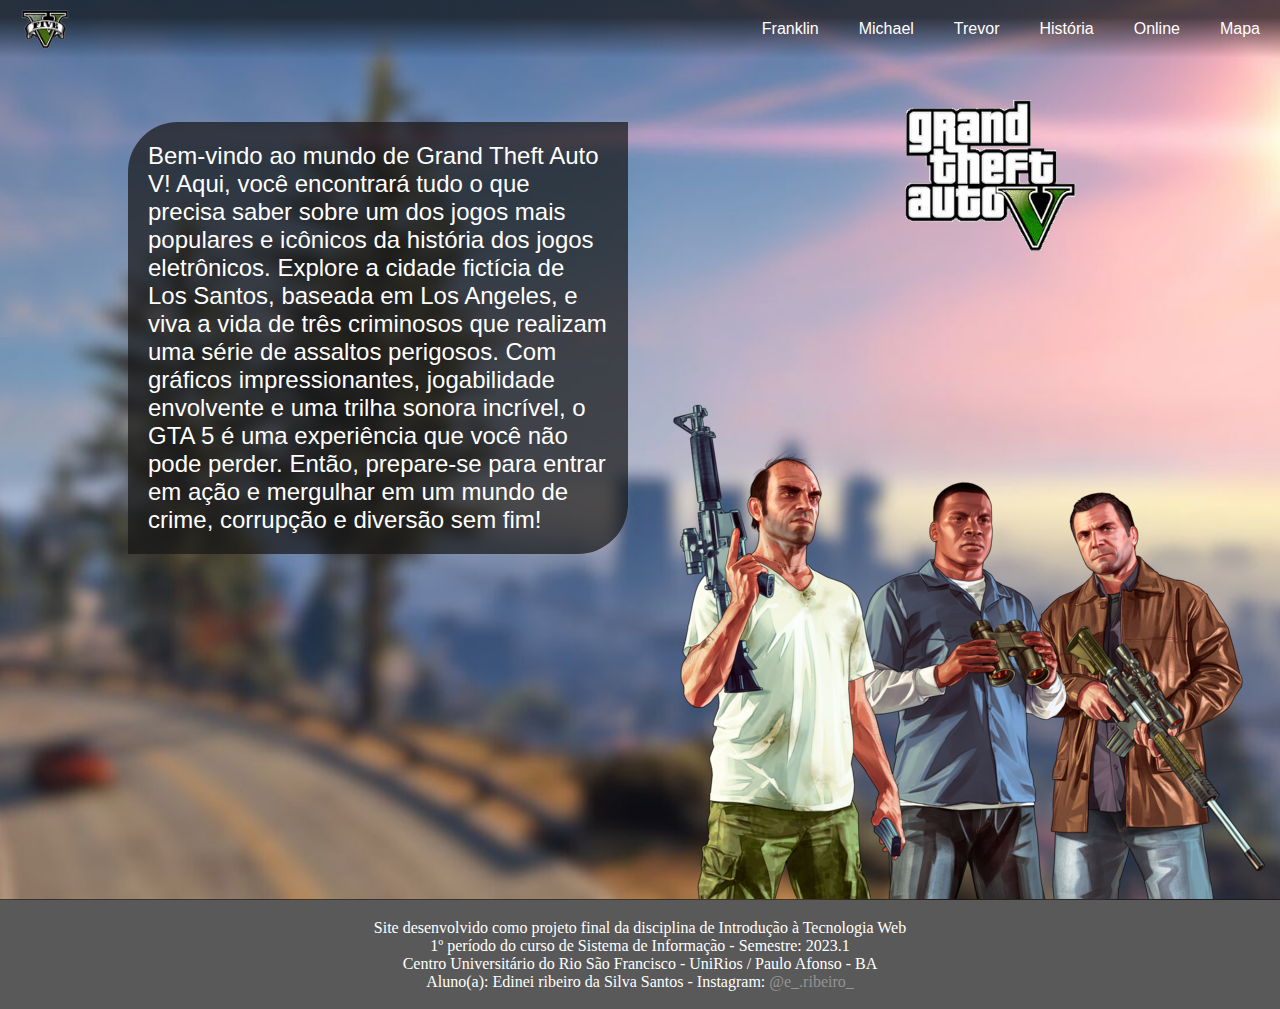
<file: index.html>
<!DOCTYPE html>
<html lang="pt-br">
<head>
    <meta charset="UTF-8">
    <meta http-equiv="X-UA-Compatible" content="IE=edge">
    <meta name="viewport" content="width=device-width, initial-scale=1.0">
    <link rel="icon" href="img/GTA-V-Logo.png">
    <link rel="stylesheet" href="css/style.css">
    <title>Grand Theft Auto V</title>
</head>
<body>
    <header>
        <a href="index.html"><img src="img/GTA-V-Logo.png" alt=""></a>
        <div class="menu">
            
            <ul>
                <li><a href="pages/franklin.html">Franklin</a></li>
                <li><a href="pages/michael.html">Michael</a></li>
                <li><a href="pages/trevor.html">Trevor</a></li>
                <li><a href="pages/historia.html">História</a></li>
                <li><a href="pages/gta_online.html">Online</a></li>
                <li><a href="pages/mapa.html">Mapa</a></li>
            </ul>
        </div>
    </header>


    <div id="bem_vindo">
        <p>Bem-vindo ao mundo de Grand Theft Auto V! Aqui, você encontrará tudo o que precisa saber sobre um dos jogos mais populares e icônicos da história dos jogos eletrônicos. Explore a cidade fictícia de Los Santos, baseada em Los Angeles, e viva a vida de três criminosos que realizam uma série de assaltos perigosos. Com gráficos impressionantes, jogabilidade envolvente e uma trilha sonora incrível, o GTA 5 é uma experiência que você não pode perder. Então, prepare-se para entrar em ação e mergulhar em um mundo de crime, corrupção e diversão sem fim!</p>
    </div>

    <div id="animacao">
        <img src="gif/logo_animada_gta5.gif" alt="">
    </div>

    <div id="personagens">
        <img src="img/personagens.png" alt="">
    </div>



    <footer>
        <center>
            <p>Site desenvolvido como projeto final da disciplina de Introdução à Tecnologia Web<br>
                1º período do curso de Sistema de Informação - Semestre: 2023.1<br>
                Centro Universitário do Rio São Francisco - UniRios / Paulo Afonso - BA<br>
                Aluno(a): Edinei ribeiro da Silva Santos - Instagram: <a href="https://encurtador.com.br/ilHT1" target="_blank" id="insta">@e_.ribeiro_</a><p>
            
    </center>
    </footer>
</body>
</html>
</file>
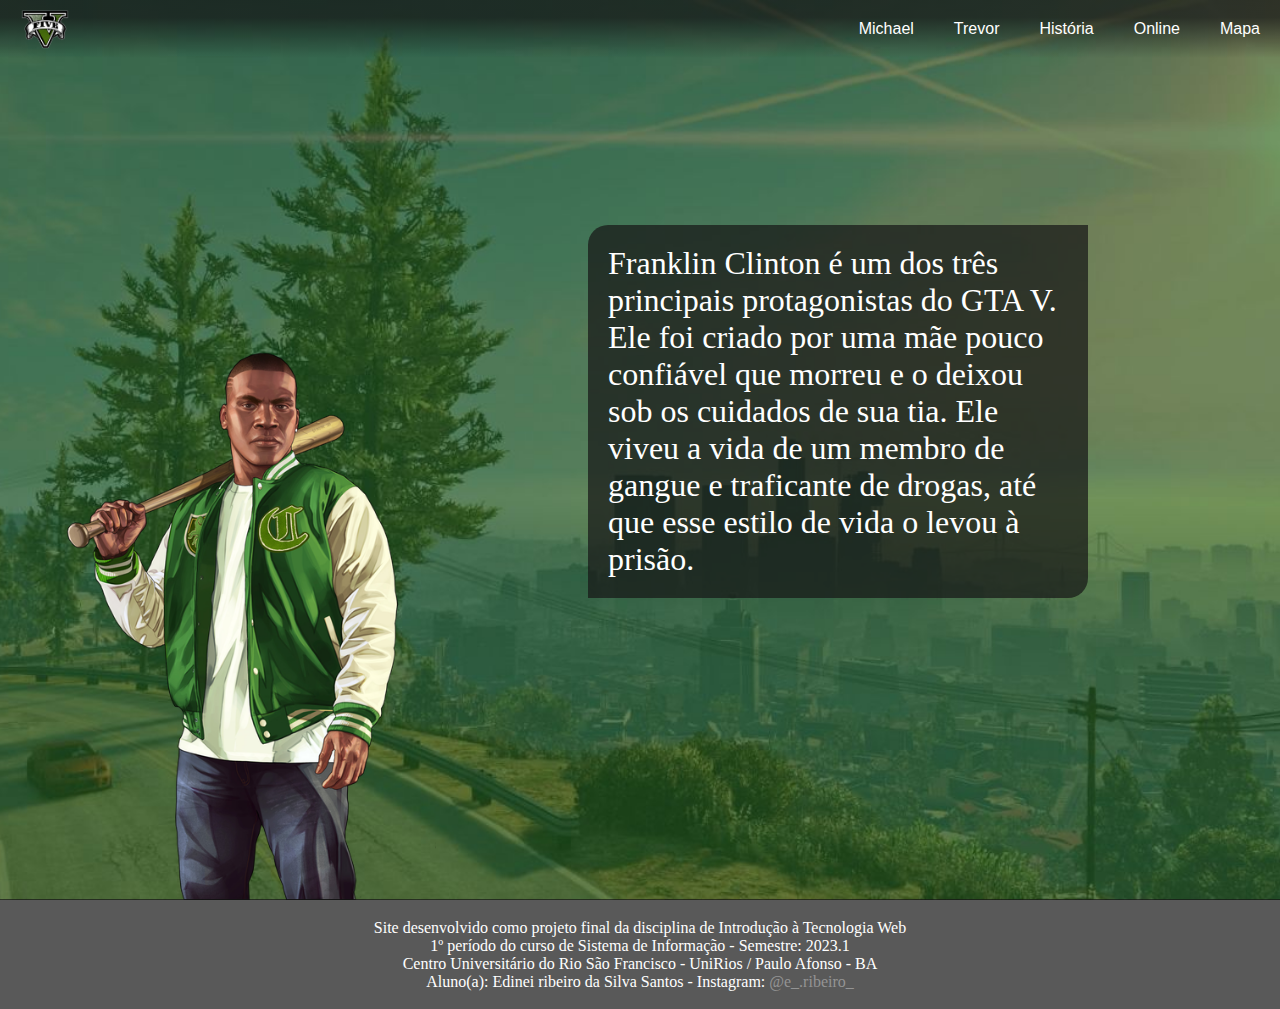
<file: pages/franklin.html>
<!DOCTYPE html>
<html lang="pt-br">
<head>
    <meta charset="UTF-8">
    <meta http-equiv="X-UA-Compatible" content="IE=edge">
    <meta name="viewport" content="width=device-width, initial-scale=1.0">
    <link rel="icon" href="img/GTA-V-Logo.png">
    <link rel="stylesheet" href="../css/style.css">
    <title>Grand Theft Auto V</title>
</head>
<body id="bg_franklin">
    <header>
        <a href="../index.html"><img src="../img/GTA-V-Logo.png" alt=""></a>
        <div class="menu">
            
            <ul>
                <li><a href="michael.html">Michael</a></li>
                <li><a href="trevor.html">Trevor</a></li>
                <li><a href="historia.html">História</a></li>
                <li><a href="gta_online.html">Online</a></li>
                <li><a href="mapa.html">Mapa</a></li>
            </ul>
        </div>
    </header>

    <div class="historia_personagem">
        <p>Franklin Clinton é um dos três principais protagonistas do GTA V. Ele foi criado por uma mãe pouco confiável que morreu e o deixou sob os cuidados de sua tia. Ele viveu a vida de um membro de gangue e traficante de drogas, até que esse estilo de vida o levou à prisão.</p>
    </div>


    <div id="franklin">
        <img src="../img/franklin.png" alt="">
    </div>


    <footer>
        <center>
            <p>Site desenvolvido como projeto final da disciplina de Introdução à Tecnologia Web<br>
                1º período do curso de Sistema de Informação - Semestre: 2023.1<br>
                Centro Universitário do Rio São Francisco - UniRios / Paulo Afonso - BA<br>
                Aluno(a): Edinei ribeiro da Silva Santos - Instagram: <a href="https://encurtador.com.br/ilHT1" target="_blank" id="insta">@e_.ribeiro_</a><p>
            
    </center>
    </footer>
</body>
</html>
</file>
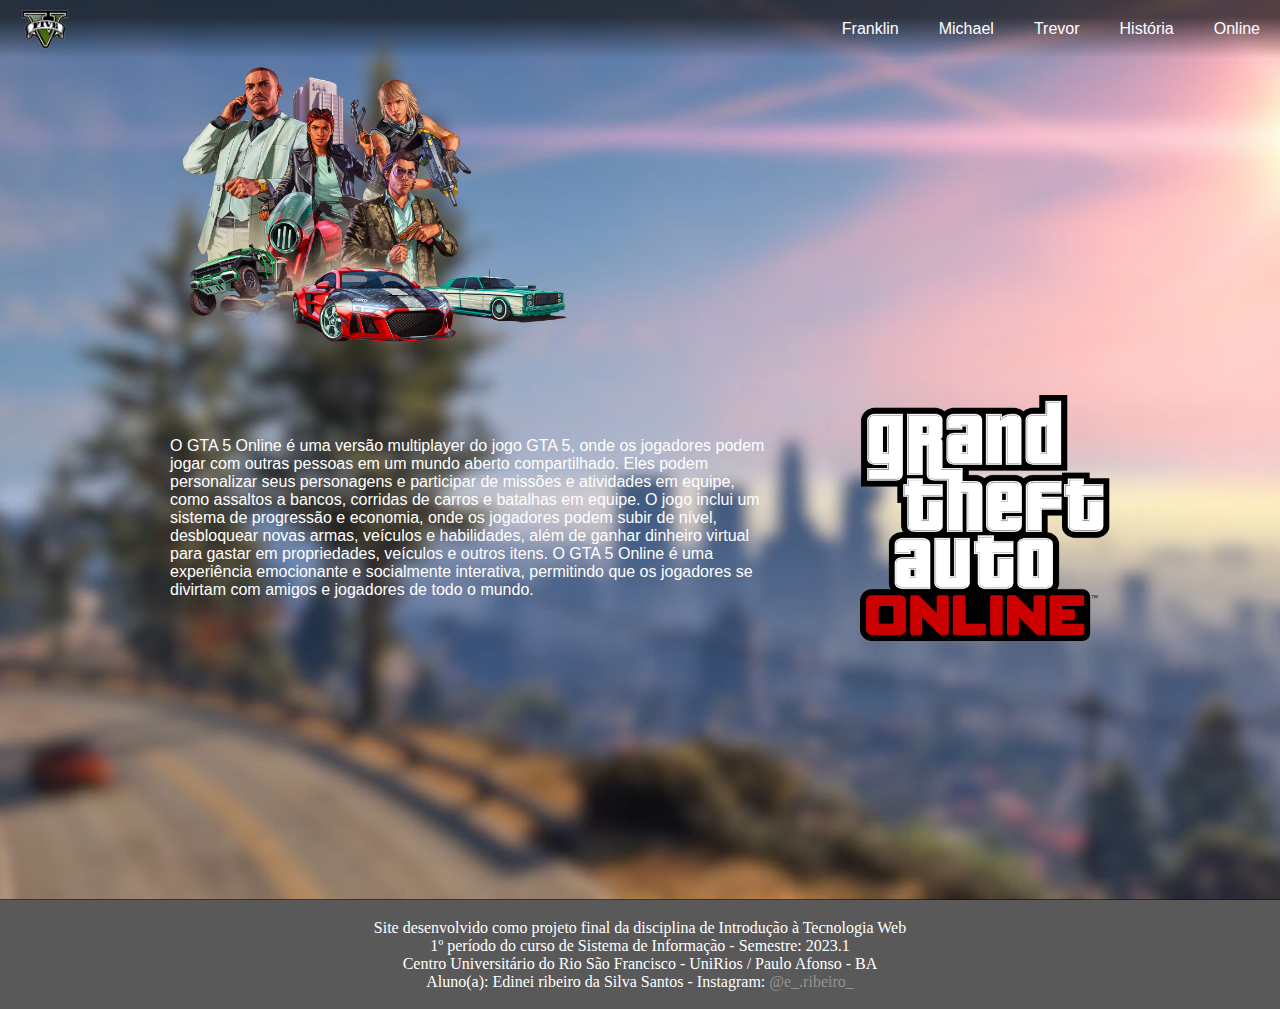
<file: pages/gta_online.html>
<!DOCTYPE html>
<html lang="pt-br">
<head>
    <meta charset="UTF-8">
    <meta http-equiv="X-UA-Compatible" content="IE=edge">
    <meta name="viewport" content="width=device-width, initial-scale=1.0">
    <link rel="icon" href="img/GTA-V-Logo.png">
    <link rel="stylesheet" href="../css/style.css">
    <title>Grand Theft Auto V</title>
</head>
<body>
    <header>
        <a href="../index.html"><img src="../img/GTA-V-Logo.png" alt=""></a>
        <div class="menu">
            
            <ul>
                <li><a href="franklin.html">Franklin</a></li>
                <li><a href="michael.html">Michael</a></li>
                <li><a href="trevor.html">Trevor</a></li>
                <li><a href="historia.html">História</a></li>
                <li><a href="gta_online.html">Online</a></li>
                
            </ul>
        </div>
    </header>

        <div id="videos">
            <img src="../img/gta_online_personagens.png" alt="">
            <iframe class="videos" width="560" height="315" src="https://www.youtube.com/embed/QrH18PlV4dE" title="YouTube video player" frameborder="0" allow="accelerometer; autoplay; clipboard-write; encrypted-media; gyroscope; picture-in-picture; web-share" allowfullscreen></iframe>
        </div>
        <div id="texto_online">
            <div>
            <p>O GTA 5 Online é uma versão multiplayer do jogo GTA 5, onde os jogadores podem jogar com outras pessoas em um mundo aberto compartilhado. Eles podem personalizar seus personagens e participar de missões e atividades em equipe, como assaltos a bancos, corridas de carros e batalhas em equipe. O jogo inclui um sistema de progressão e economia, onde os jogadores podem subir de nível, desbloquear novas armas, veículos e habilidades, além de ganhar dinheiro virtual para gastar em propriedades, veículos e outros itens. O GTA 5 Online é uma experiência emocionante e socialmente interativa, permitindo que os jogadores se divirtam com amigos e jogadores de todo o mundo.</p>
            </div>
                <img src="../img/gta_online.png" alt="">
        </div>

    <footer>
        <center>
            <p>Site desenvolvido como projeto final da disciplina de Introdução à Tecnologia Web<br>
                1º período do curso de Sistema de Informação - Semestre: 2023.1<br>
                Centro Universitário do Rio São Francisco - UniRios / Paulo Afonso - BA<br>
                Aluno(a): Edinei ribeiro da Silva Santos - Instagram: <a href="https://encurtador.com.br/ilHT1" target="_blank" id="insta">@e_.ribeiro_</a><p>
    </center>
    </footer>
</body>
</html>
</file>
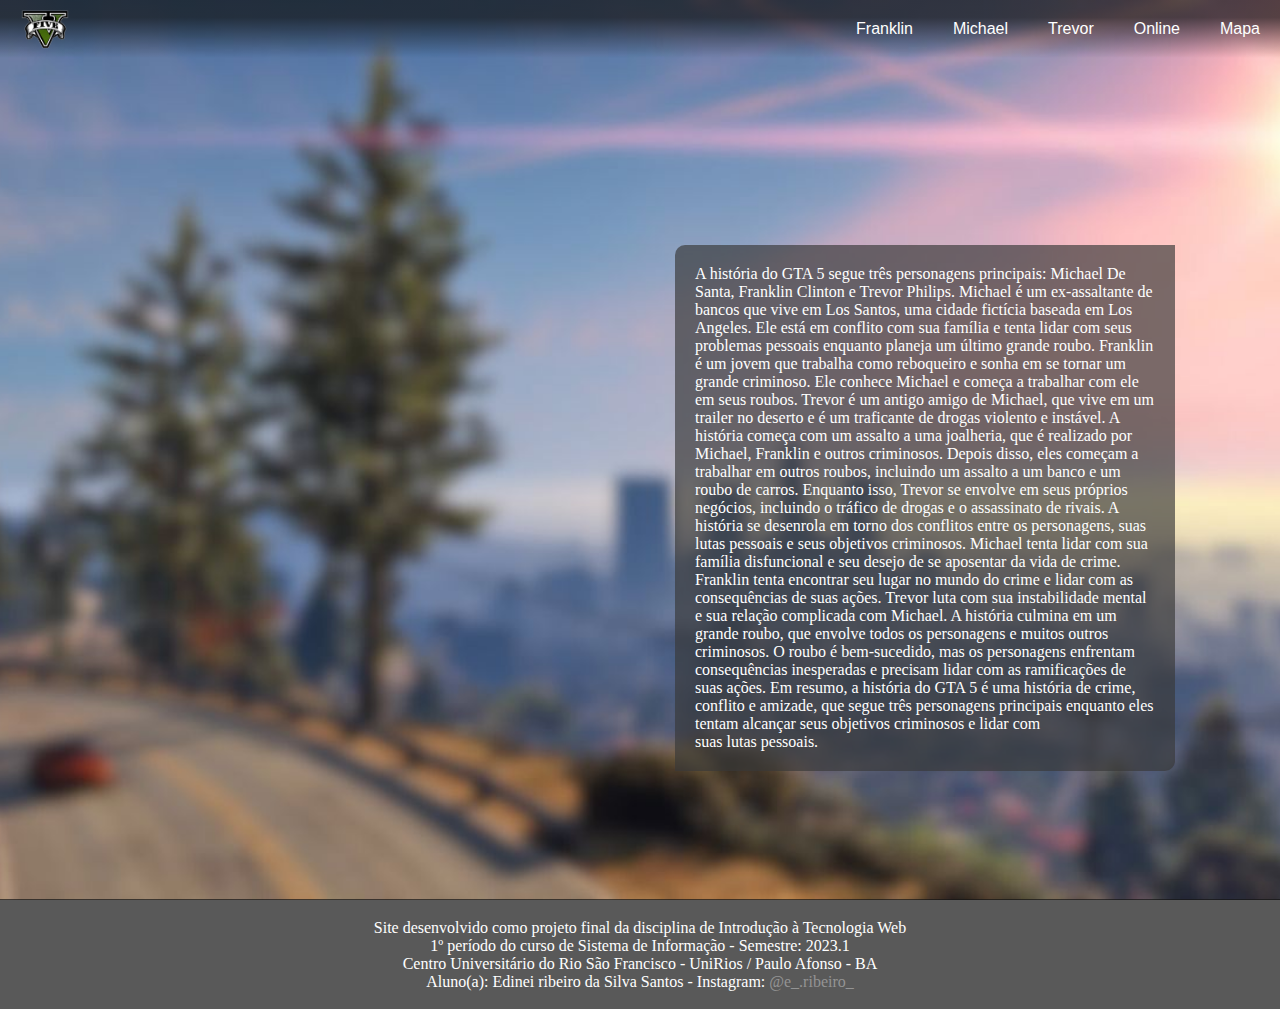
<file: pages/historia.html>
<!DOCTYPE html>
<html lang="pt-br">
<head>
    <meta charset="UTF-8">
    <meta http-equiv="X-UA-Compatible" content="IE=edge">
    <meta name="viewport" content="width=device-width, initial-scale=1.0">
    <link rel="icon" href="img/GTA-V-Logo.png">
    <link rel="stylesheet" href="../css/style.css">
    <title>Grand Theft Auto V</title>
</head>
<body>
    <header>
        <a href="../index.html"><img src="../img/GTA-V-Logo.png" alt=""></a>
        <div class="menu">
            
            <ul>
                <li><a href="franklin.html">Franklin</a></li>
                <li><a href="michael.html">Michael</a></li>
                <li><a href="trevor.html">Trevor</a></li>
                <li><a href="gta_online.html">Online</a></li>
                <li><a href="mapa.html">Mapa</a></li>
            </ul>
        </div>
    </header>
        <div id="div_center">
            <iframe width="560" height="315" id="trailer" src="https://www.youtube.com/embed/QkkoHAzjnUs" title="YouTube video player" frameborder="0" allow="accelerometer; autoplay; clipboard-write; encrypted-media; gyroscope; picture-in-picture; web-share" allowfullscreen></iframe>
            <div id="texto_historia">
                <p>
                    A história do GTA 5 segue três personagens principais: Michael De Santa, Franklin Clinton e Trevor Philips. Michael é um ex-assaltante de bancos que vive em Los Santos, uma cidade fictícia baseada em Los Angeles. Ele está em conflito com sua família e tenta lidar com seus problemas pessoais enquanto planeja um último grande roubo. Franklin é um jovem que trabalha como reboqueiro e sonha em se tornar um grande criminoso. Ele conhece Michael e começa a trabalhar com ele em seus roubos. Trevor é um antigo amigo de Michael, que vive em um trailer no deserto e é um traficante de drogas violento e instável.

        A história começa com um assalto a uma joalheria, que é realizado por Michael, Franklin e outros criminosos. Depois disso, eles começam a trabalhar em outros roubos, incluindo um assalto a um banco e um roubo de carros. Enquanto isso, Trevor se envolve em seus próprios negócios, incluindo o tráfico de drogas e o assassinato de rivais.

        A história se desenrola em torno dos conflitos entre os personagens, suas lutas pessoais e seus objetivos criminosos. Michael tenta lidar com sua família disfuncional e seu desejo de se aposentar da vida de crime. Franklin tenta encontrar seu lugar no mundo do crime e lidar com as consequências de suas ações. Trevor luta com sua instabilidade mental e sua relação complicada com Michael.

        A história culmina em um grande roubo, que envolve todos os personagens e muitos outros criminosos. O roubo é bem-sucedido, mas os personagens enfrentam consequências inesperadas e precisam lidar com as ramificações de suas ações.

        Em resumo, a história do GTA 5 é uma história de crime, conflito e amizade, que segue três personagens principais enquanto eles tentam alcançar seus objetivos criminosos e lidar com suas lutas pessoais.
                </p>
            </div>
        </div>
 
    <footer>
        <center>
            <p>Site desenvolvido como projeto final da disciplina de Introdução à Tecnologia Web<br>
                1º período do curso de Sistema de Informação - Semestre: 2023.1<br>
                Centro Universitário do Rio São Francisco - UniRios / Paulo Afonso - BA<br>
                Aluno(a): Edinei ribeiro da Silva Santos - Instagram: <a href="https://encurtador.com.br/ilHT1" target="_blank" id="insta">@e_.ribeiro_</a><p>
    </center>
    </footer>
</body>
</html>
</file>
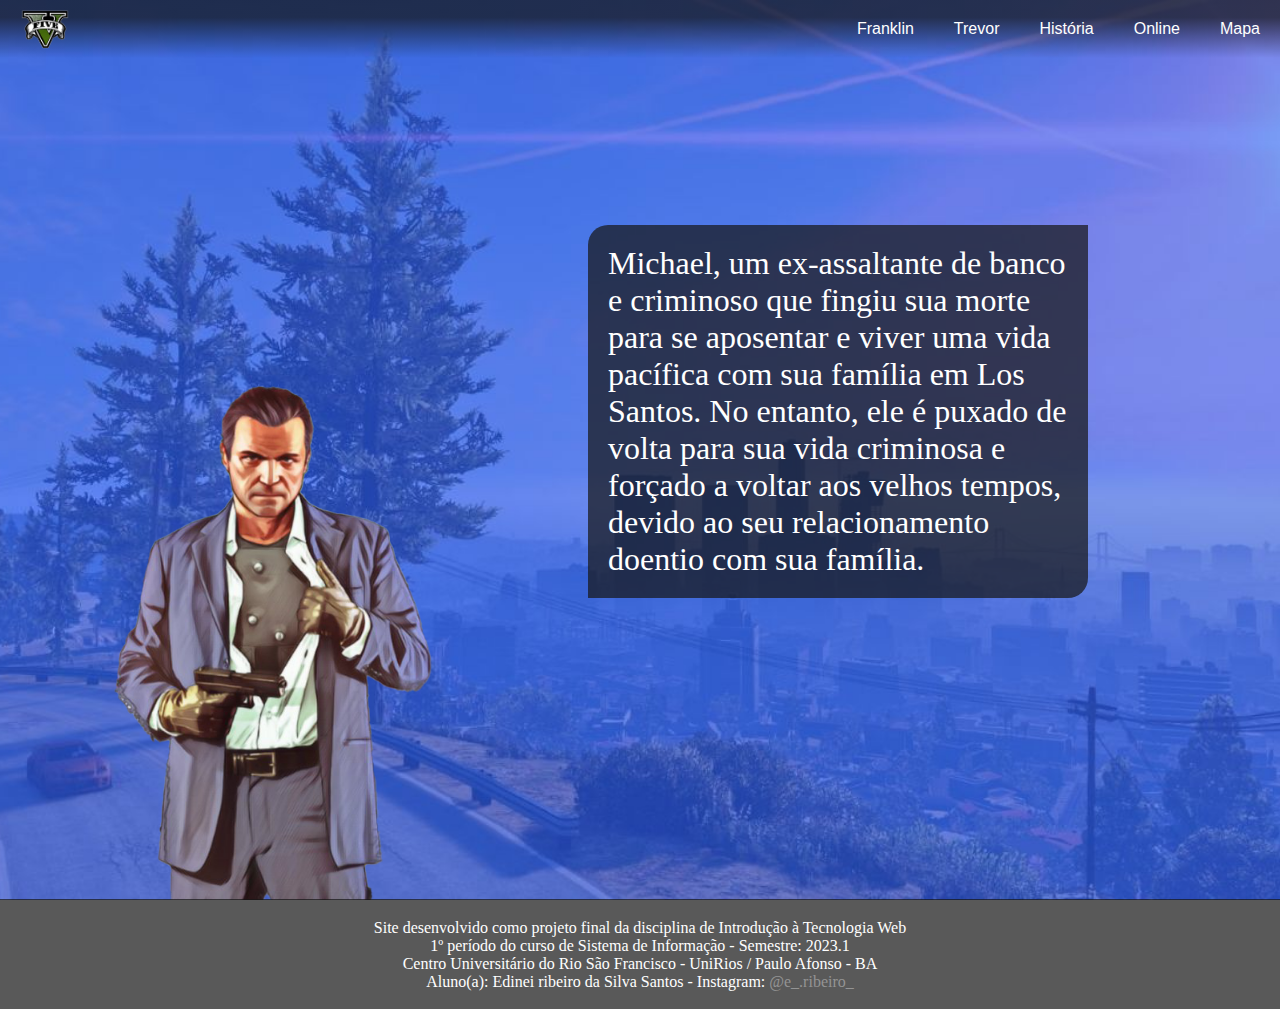
<file: pages/michael.html>
<!DOCTYPE html>
<html lang="pt-br">
<head>
    <meta charset="UTF-8">
    <meta http-equiv="X-UA-Compatible" content="IE=edge">
    <meta name="viewport" content="width=device-width, initial-scale=1.0">
    <link rel="icon" href="img/GTA-V-Logo.png">
    <link rel="stylesheet" href="../css/style.css">
    <title>Grand Theft Auto V</title>
</head>
<body id="bg_michael">
    <header>
        <a href="../index.html"><img src="../img/GTA-V-Logo.png" alt=""></a>
        <div class="menu">
            
            <ul>
                <li><a href="franklin.html">Franklin</a></li>
                <li><a href="trevor.html">Trevor</a></li>
                <li><a href="historia.html">História</a></li>
                <li><a href="gta_online.html">Online</a></li>
                <li><a href="mapa.html">Mapa</a></li>
            </ul>
        </div>
    </header>

    <div class="historia_personagem">
        <p>Michael, um ex-assaltante de banco e criminoso que fingiu sua morte para se aposentar e viver uma vida pacífica com sua família em Los Santos. No entanto, ele é puxado de volta para sua vida criminosa e forçado a voltar aos velhos tempos, devido ao seu relacionamento doentio com sua família.</p>
    </div>


    <div id="franklin">
        <img src="../img/michael.png" alt="">
    </div>


    <footer>
        <center>
            <p>Site desenvolvido como projeto final da disciplina de Introdução à Tecnologia Web<br>
                1º período do curso de Sistema de Informação - Semestre: 2023.1<br>
                Centro Universitário do Rio São Francisco - UniRios / Paulo Afonso - BA<br>
                Aluno(a): Edinei ribeiro da Silva Santos - Instagram: <a href="https://encurtador.com.br/ilHT1" target="_blank" id="insta">@e_.ribeiro_</a><p>
            
    </center>
    </footer>
</body>
</html>
</file>
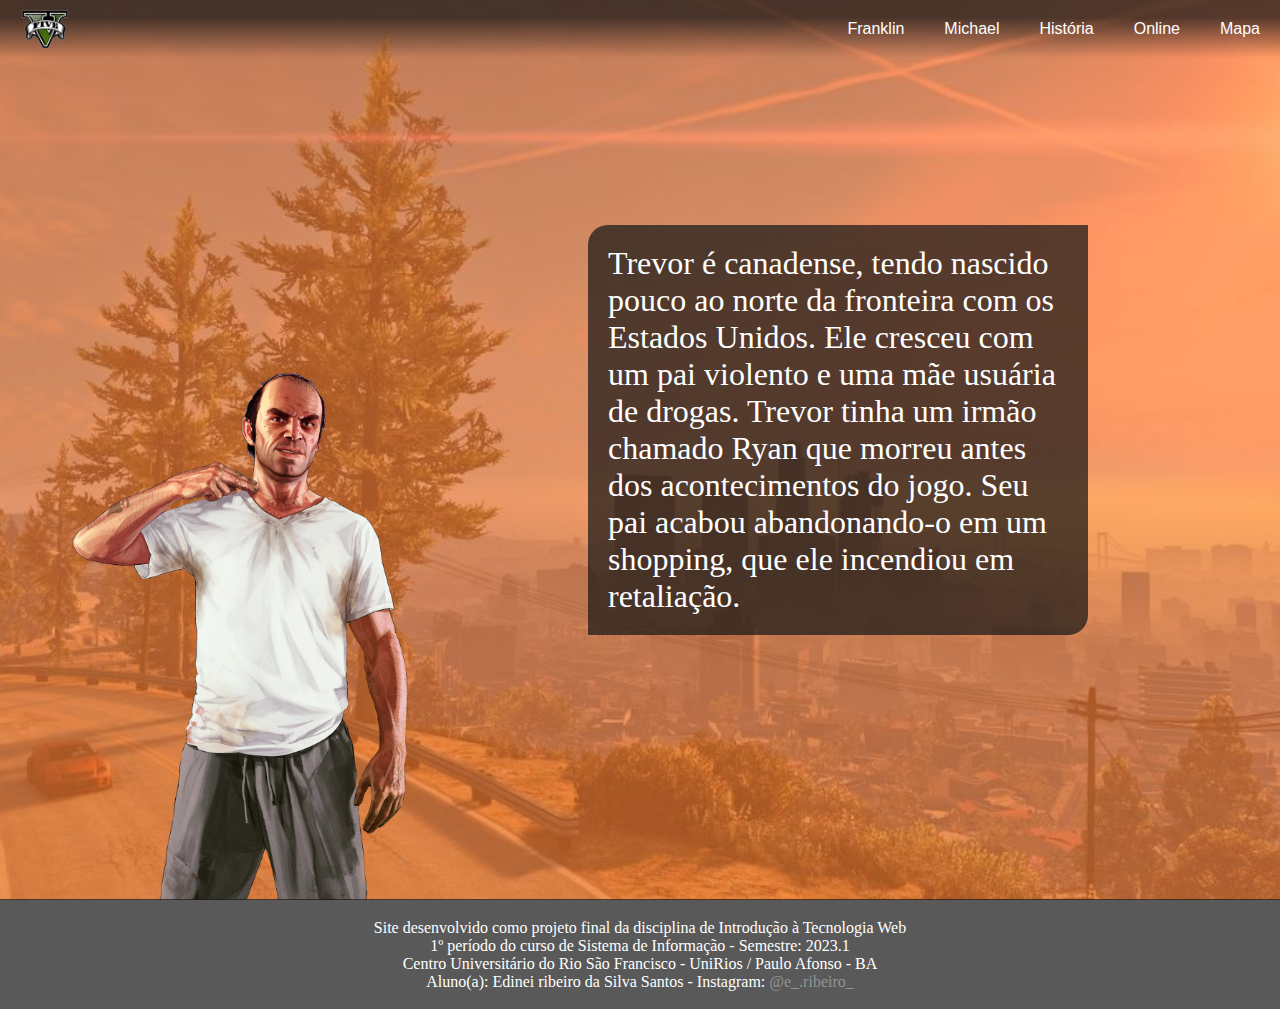
<file: pages/trevor.html>
<!DOCTYPE html>
<html lang="pt-br">
<head>
    <meta charset="UTF-8">
    <meta http-equiv="X-UA-Compatible" content="IE=edge">
    <meta name="viewport" content="width=device-width, initial-scale=1.0">
    <link rel="icon" href="img/GTA-V-Logo.png">
    <link rel="stylesheet" href="../css/style.css">
    <title>Grand Theft Auto V</title>
</head>
<body id="bg_trevor">
    <header>
        <a href="../index.html"><img src="../img/GTA-V-Logo.png" alt=""></a>
        <div class="menu">
            
            <ul>
                <li><a href="franklin.html">Franklin</a></li>
                <li><a href="michael.html">Michael</a></li>
                <li><a href="historia.html">História</a></li>
                <li><a href="gta_online.html">Online</a></li>
                <li><a href="mapa.html">Mapa</a></li>
            </ul>
        </div>
    </header>

    <div class="historia_personagem">
        <p>Trevor é canadense, tendo nascido pouco ao norte da fronteira com os Estados Unidos. Ele cresceu com um pai violento e uma mãe usuária de drogas. Trevor tinha um irmão chamado Ryan que morreu antes dos acontecimentos do jogo. Seu pai acabou abandonando-o em um shopping, que ele incendiou em retaliação.</p>
    </div>


    <div id="franklin">
        <img src="../img/trevor.png" alt="">
    </div>


    <footer>
        <center>
            <p>Site desenvolvido como projeto final da disciplina de Introdução à Tecnologia Web<br>
                1º período do curso de Sistema de Informação - Semestre: 2023.1<br>
                Centro Universitário do Rio São Francisco - UniRios / Paulo Afonso - BA<br>
                Aluno(a): Edinei ribeiro da Silva Santos - Instagram: <a href="https://encurtador.com.br/ilHT1" target="_blank" id="insta">@e_.ribeiro_</a><p>
            
    </center>
    </footer>
</body>
</html>
</file>
<file: css/style.css>
*{
    margin: 0;
    box-sizing: border-box;
    padding: 0;
}

body{
    background: url(../img/background.jpg) center center no-repeat fixed; 
    background-size: cover;

    
}

header{
    background-image: linear-gradient( 180deg, #161616b6 30%, #00000000 100%);
    display: flex;
    justify-content: right;
    font-family: 'Segoe UI', Tahoma, Geneva, Verdana, sans-serif;
}


#bem_vindo{
    background-color: #161616b6;
    color: #ffffff;
    font-family: 'Segoe UI', Tahoma, Geneva, Verdana, sans-serif;
    font-size: x-large;
    border-radius: 50px 0px;
    margin-left: 10%;
    margin-top: 5%;
    padding: 20px;
    width: 500px;
    height: auto;
}

#animacao{
    position: absolute;
    top: 10%;
    right: 15%;
    
}
#animacao img{
    width: 200px;
}

.menu ul{
    display: flex;
    justify-content: space-between;
    text-align: center;
}

.menu ul li{
    list-style: none;
    padding: 20px;
}

.menu ul li a{
    text-decoration: none;
    color: #ffffff;
}

.menu ul li:hover{
    background-color: #0000008a;
    
}

header img{
    width: 50px;
    height: auto;
    position: absolute;
    top: 5px;
    left: 20px;

}


#personagens{
    
    width: 600px;
    border-radius: 20px;
    position: absolute;
    right: 10px;
    bottom: -3px;
    
}

footer{
    background-color: #161616b6;
    color: #ffffff;
    padding: 20px;
    width: 100%;
    height: 110px;
    position: absolute;
    top: 99.9%;
}
#insta{
    text-decoration: none;
    color: #949494;
}
/*=========================================*/

#franklin img{
    height: 550px;
    border-radius: 20px;
    position: absolute;
    left: 5%;
    bottom: 0px;
}

#bg_franklin{
    background: url(../img/background_franklin.jpg) center center no-repeat fixed; 
    background-size: cover;

}

.historia_personagem{
    background-color: #161616b6;
    color: #fff;
    font-size: xx-large;
    position: absolute;
    padding: 20px;
    border-radius: 20px 0px;
    top: 25%;
    right: 15%;
    width: 500px;

}

/*=========================================*/

#bg_michael{
    background: url(../img/background_michael.jpg) center center no-repeat fixed; 
    background-size: cover;background: url;
}

/*=========================================*/
#trevor img{
    width: 100px;
}

#bg_trevor{
    background: url(../img/background_trevor.jpg) center center no-repeat fixed; 
    background-size: cover;background: url;
}

#gif_mapa{
    display: flex;
    padding: 10px;
    justify-content: right;
    margin-top: 2%;
    margin-right: 5%;
    
}
#gif_mapa img{
    width: 450px;
}


#mapa1{
    position: absolute;
    top: 5%;
    left: 100px;
}

#mapa1 img{
    width: 590px;
}



#texto_mapa{
    background-color: #161616b6;
    padding: 20px;
    border-radius: 30px 0px;
    width: 500px;
    color: #fff;
    position: absolute;
    right: 5.5%;
}

#mapa p{
    background-color: #161616b6;
    padding: 20px;
    color: #fff;
    width: 400px;
    position: absolute;
    top: 65px;
    right: 2%;
}
/*=========================================*/

#videos{
    width: 100%;
    display: flex;
    justify-content: center;
}
#videos img{
    width: auto;
    height: 300px;

}
.videos{
    margin: 10px;
}

#texto_online{
    height:250px;
    display: flex;
    justify-content: center;
    align-items: center;
}

#texto_online div{
    width: 600px;
    margin-right: 90px;
    color: #fff;
    font-family: 'Franklin Gothic Medium', 'Arial Narrow', Arial, sans-serif;
}

#texto_online img{
    width: 250px;
}

.imagem_banner{
    width: 800px;
}

#texto_historia{
    background-color: rgba(56, 56, 56, 0.671);
    padding: 20px;
    color: #ffffff;
    width: 500px;
    border-radius: 10px 0px;

}

#div_center{
    display: flex;
    justify-content: center;
    align-items: center;
    height: 100vh;
}

#trailer{
    margin-right: 10px;
    border-radius: 10px 0px;
}
</file>
